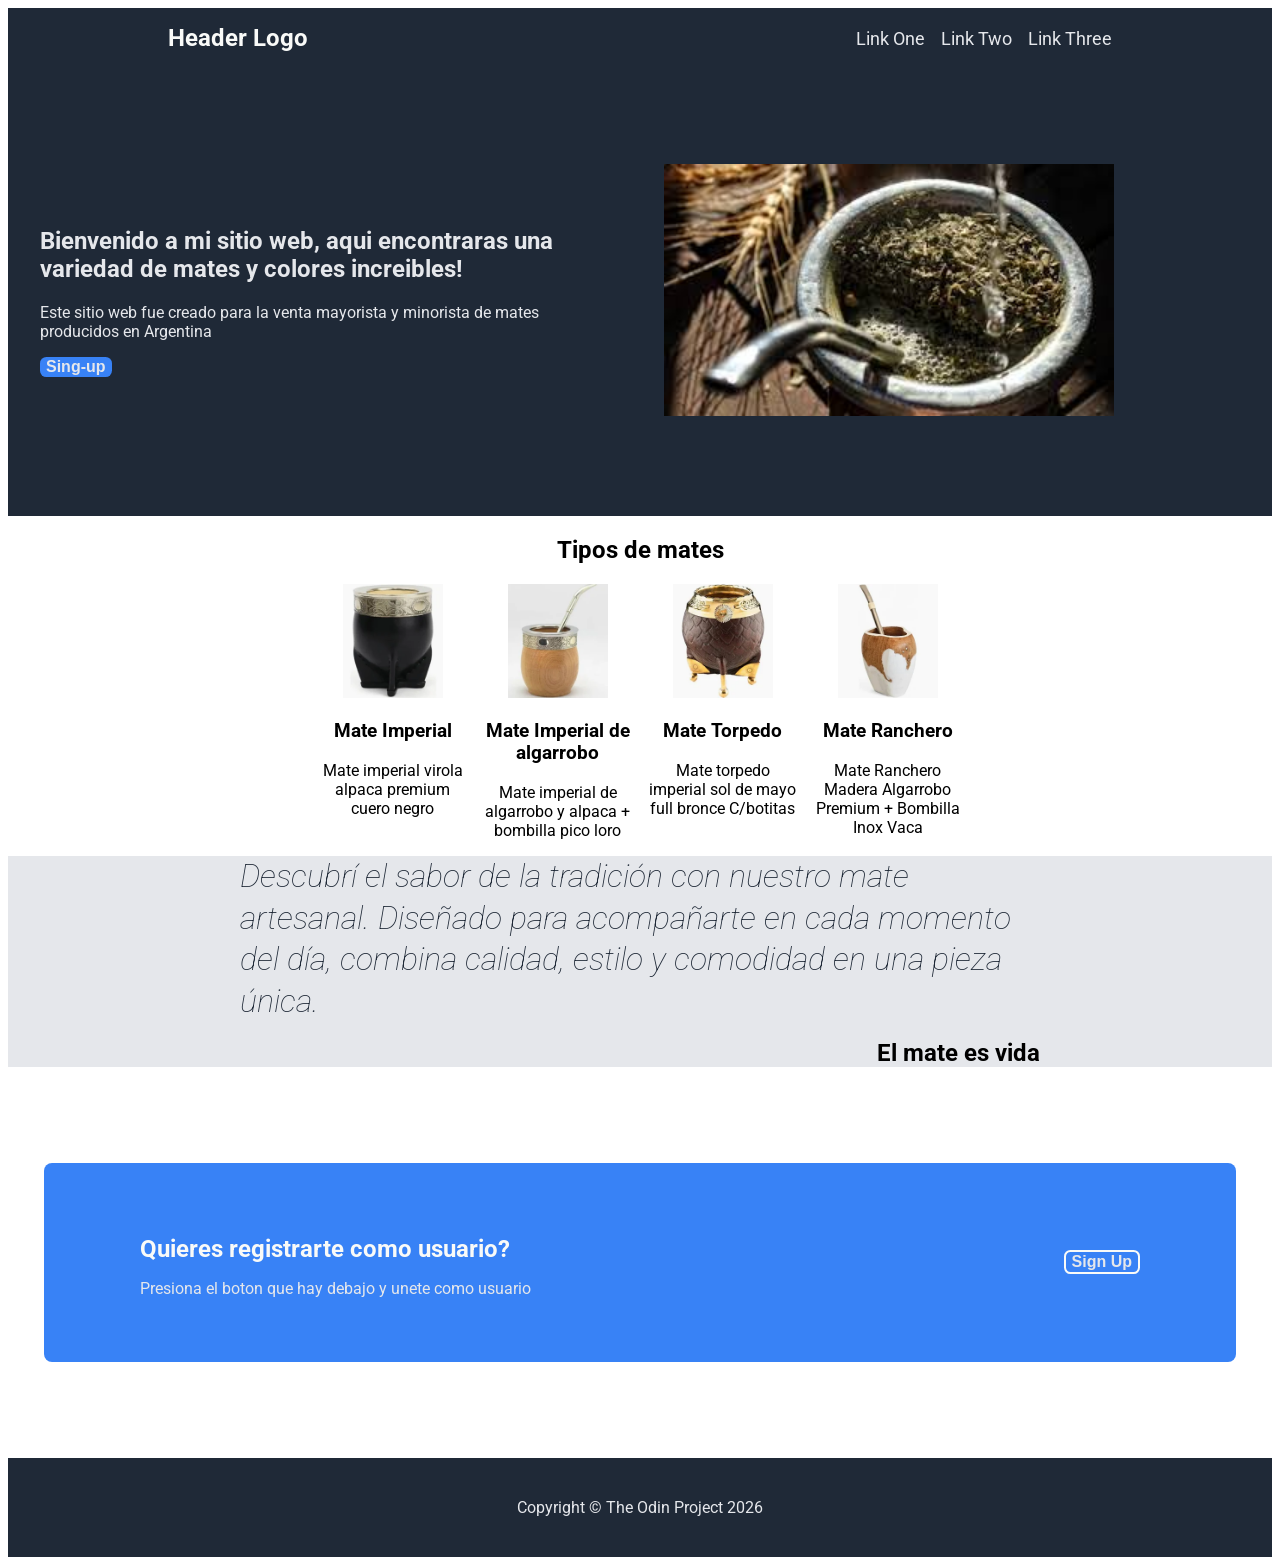
<file: index.html>
<!DOCTYPE html>
<html lang="en">
<head>
    <meta charset="UTF-8">
    <meta name="viewport" content="width=device-width, initial-scale=1.0">
    <title>Index</title>

    <link rel="preconnect" href="https://fonts.googleapis.com">
    <link rel="preconnect" href="https://fonts.gstatic.com" crossorigin>
    <link href="https://fonts.googleapis.com/css2?family=Roboto:wght@300;400;700&display=swap" rel="stylesheet">

    <link rel="stylesheet" href="css/style.css">
</head>
<body>

    <header>
        <h1 class="logo">Header Logo</h1>
        
        <nav>
            <ul>
                <li><a href="link_one.html"> Link One</a></li>
                <li><a href="link_two.html"> Link Two</a></li>
                <li><a href="link_three.html"> Link Three</a></li>
            </ul>
        </nav>
    </header>

    <main>
        
        <section class="hero">

            <div class="hero_content">

                <div class="hero_text">
                    <h1>Bienvenido a mi sitio web, aqui encontraras una variedad de mates y colores increibles!</h1>

                    <p>Este sitio web fue creado para la venta mayorista y minorista de mates producidos en Argentina</p>

                    <button class="button_one">Sing-up</button>
                </div>

                <div class="hero_img">
                    <img src="img/Logo_mate.jpeg" alt="Logo Mate">
                </div>

            </div>

        </section>

        <section class="mates">
            
            <h2 id="title_mates">Tipos de mates</h2>

            <div class="contenedor_mates">

            <article class="mate">
                <img src="img/mate_imperial.webp" alt="Mate imperial">
                
                <h3>Mate Imperial </h3>

                <p>Mate imperial virola alpaca premium cuero negro</p>

                           
            </article>

            <article class="mate">
                <img src="img/mate_imperial_algarrobo.webp" alt="Mate imperial"> 

                <h3>Mate Imperial de algarrobo</h3>

                <p>Mate imperial de algarrobo y alpaca + bombilla pico loro</p>

                          
            </article>

            <article class="mate">
                <img src="img/mate_torpedo.webp" alt="Mate torpedo">

                <h3>Mate Torpedo</h3>

                <p>Mate torpedo imperial sol de mayo full bronce C/botitas</p>
           
            </article>

            <article class="mate">
                <img src="img/mate_ranchero.webp" alt="Mate ranchero">

                <h3>Mate Ranchero</h3>

                <p>Mate Ranchero Madera Algarrobo Premium + Bombilla Inox Vaca</p>

                          
            </article>
            </div>
        </section>

        <aside>
            <p>Descubrí el sabor de la tradición con nuestro mate artesanal. Diseñado para acompañarte en cada momento del día, combina calidad, estilo y comodidad en una pieza única.</p>
         
            <h4>El mate es vida</h4>
        </aside>

        <section class="llamado_accion">

            <div class="texto_accion">
                <h3>Quieres registrarte como usuario?</h3>

                <p>Presiona el boton que hay debajo y unete como usuario</p>
            </div>

            <button class="button_two">Sign Up</button>

        </section>

        
    </main>
    
    <footer>
        <div>
            <p> Copyright &copy; The Odin Project 2026</p>
        </div>
  </footer>
</body>
</html>
</file>
<file: css/style.css>
body {
   font-family: "Roboto", sans-serif;
}

header {
    background-color: #1f2937;
    display: flex;
    justify-content: space-between;
    align-items: center;
    padding: 0 10rem;
}

header ul {
    display: flex;
    gap: 1rem;
    list-style: none;
}

.logo {
    font-size: 24px;
    color: #F9FAF8;
}

nav, a {
    text-decoration: none;
    font-size: 18px;
    color: #E5E7EB;
}

.hero {
    background-color: #1F2937;
    color: #E5E7EB;
}

.hero_content {
    display: flex;
    justify-content: space-between;
    align-items: center;

    max-width: 1200px;
    margin: 0 auto;

    gap: 3rem;

    padding: 6rem 0;
}

.hero_text {
    flex: 1;
}

button:hover{
    box-shadow: 0 0.1rem 0.4rem rgb(3, 6, 172);
    cursor: pointer;
}

.button_one {
    background-color: #3882F6;
    color: #E5E7EB;
    font-size: 1rem;
    font-weight: bold;
    border: none;
    border-radius: 0.4rem;
}

.button_two {
    background-color: #3882F6;
    color: #E5E7EB;
    font-size: 1rem;
    font-weight: bold;
    border: 2px solid #F9FAF8;
    border-radius: 0.4rem;
}

.hero_img {
    flex: 1;
}

.hero_img img {
    width: 100%;
    max-width: 450px;
    height: auto;
}

main {
    background-color: #ffffff;
}

aside {
    background-color: #E5E7EB;
}

aside p {
    color: #1f2937;
    max-width: 800px;
    margin: 0 auto;
    font-size: 2rem;
    font-style: italic;
    font-weight: 100;
    line-height: 1.3;
}

aside h4 {
    max-width: 800px;
    margin: 1rem auto 0;
    font-size: 1.5rem;
    font-weight: bold;
    text-align: right;
}

#title_mates {
    text-align: center;
}

.contenedor_mates {
    display: flex;
    gap: 15px;
    justify-content: center;
}

.mate {
    width: 150px;            /* ancho de cada bloque */
    text-align: center;      /* centra texto e imagen */
}

.mate img {
    width: 100px;
    height: auto;
}

.llamado_accion {
    display: flex;                  /* Texto y botón en una fila */
    justify-content: space-between; /* Los separa */
    align-items: center;            /* Centra verticalmente */

    max-width: 1000px;              /* Limita el ancho */
    margin: 6rem auto;              /* Centra la sección */

    padding: 3rem 6rem;             /* Espaciado interno */

    background-color: #3882F6;      /* Azul característico */
    border-radius: 0.5rem;          /* Bordes redondeados */
}

.texto_accion h3 {
    color: #F9FAF8;

    font-size: 1.5rem;
    font-weight: bold;

    margin-bottom: 0.3rem;
}

.texto_accion p {
    color: #E5E7EB;

    font-size: 1rem;
}

footer {
    background-color: #1f2937;
    color: #E5E7EB;
    padding: 1.5rem 0;
    text-align: center;
}
</file>
